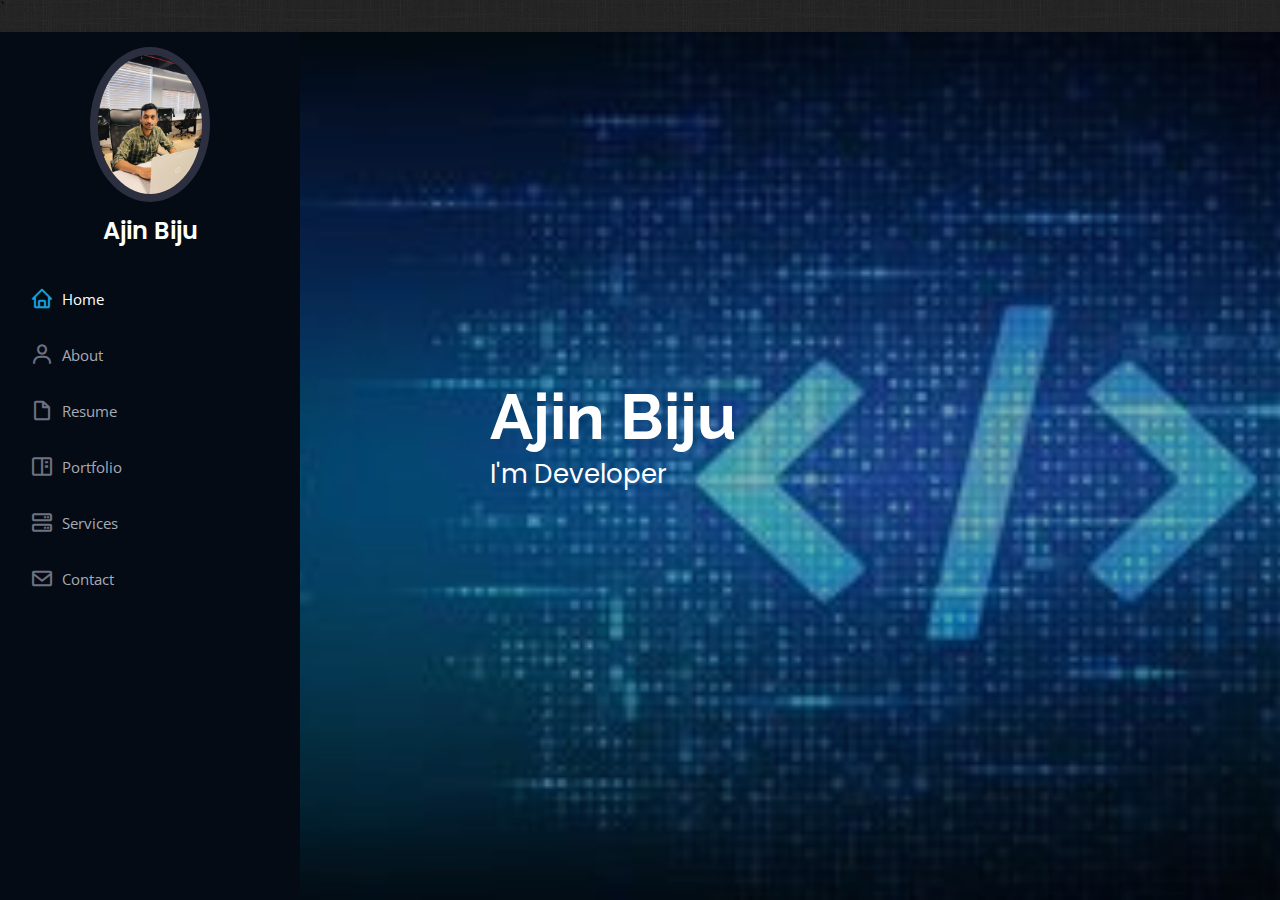
<file: index.html>
<!DOCTYPE html><html><head>
  <meta charset="UTF-8">
  <meta name="viewport" content="width=device-width, initial-scale=1.0">
  <title>Portfolio</title>
  <meta name="robots" content="noindex, nofollow">
    <link rel="stylesheet" href="css/demo.css">
  </head>

<body>
`

  <div id="preview">
    <iframe id="preview-frame" class="preview-desktop" src="iPortfolio.html" frameborder="0"></iframe>
  </div>

  <script src="js/demo.js"></script>
  <script async="" src="https://www.googletagmanager.com/gtag/js?id=G-P7JSYB1CSP"></script><script>window.dataLayer = window.dataLayer || []; function gtag(){dataLayer.push(arguments);} gtag('js', new Date()); gtag('config', 'G-P7JSYB1CSP');</script>
<script defer="" src="https://static.cloudflareinsights.com/beacon.min.js/v84a3a4012de94ce1a686ba8c167c359c1696973893317" data-cf-beacon="{" rayid":"86de2817baa80b75","version":"2024.3.0","token":"68c5ca450bae485a842ff76066d69420"}"="" crossorigin="anonymous"></script>



</body></html>
</file>
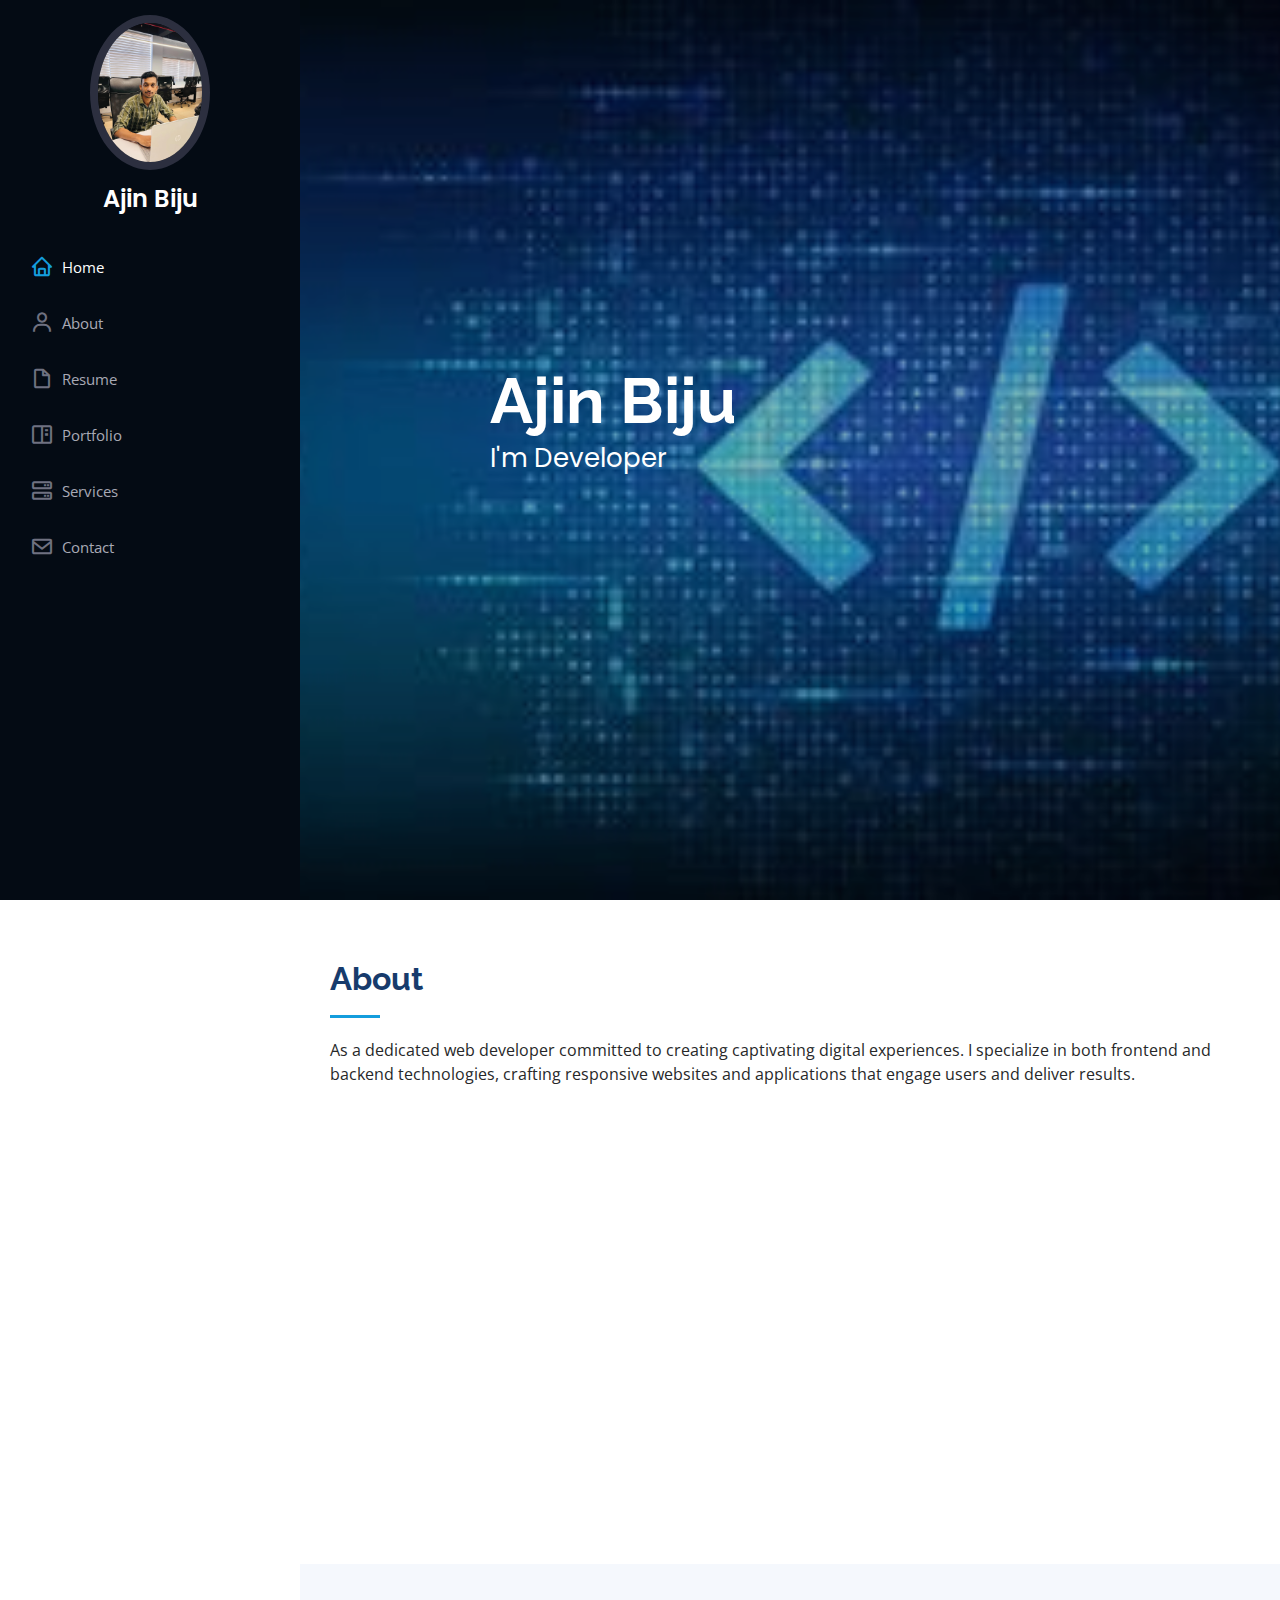
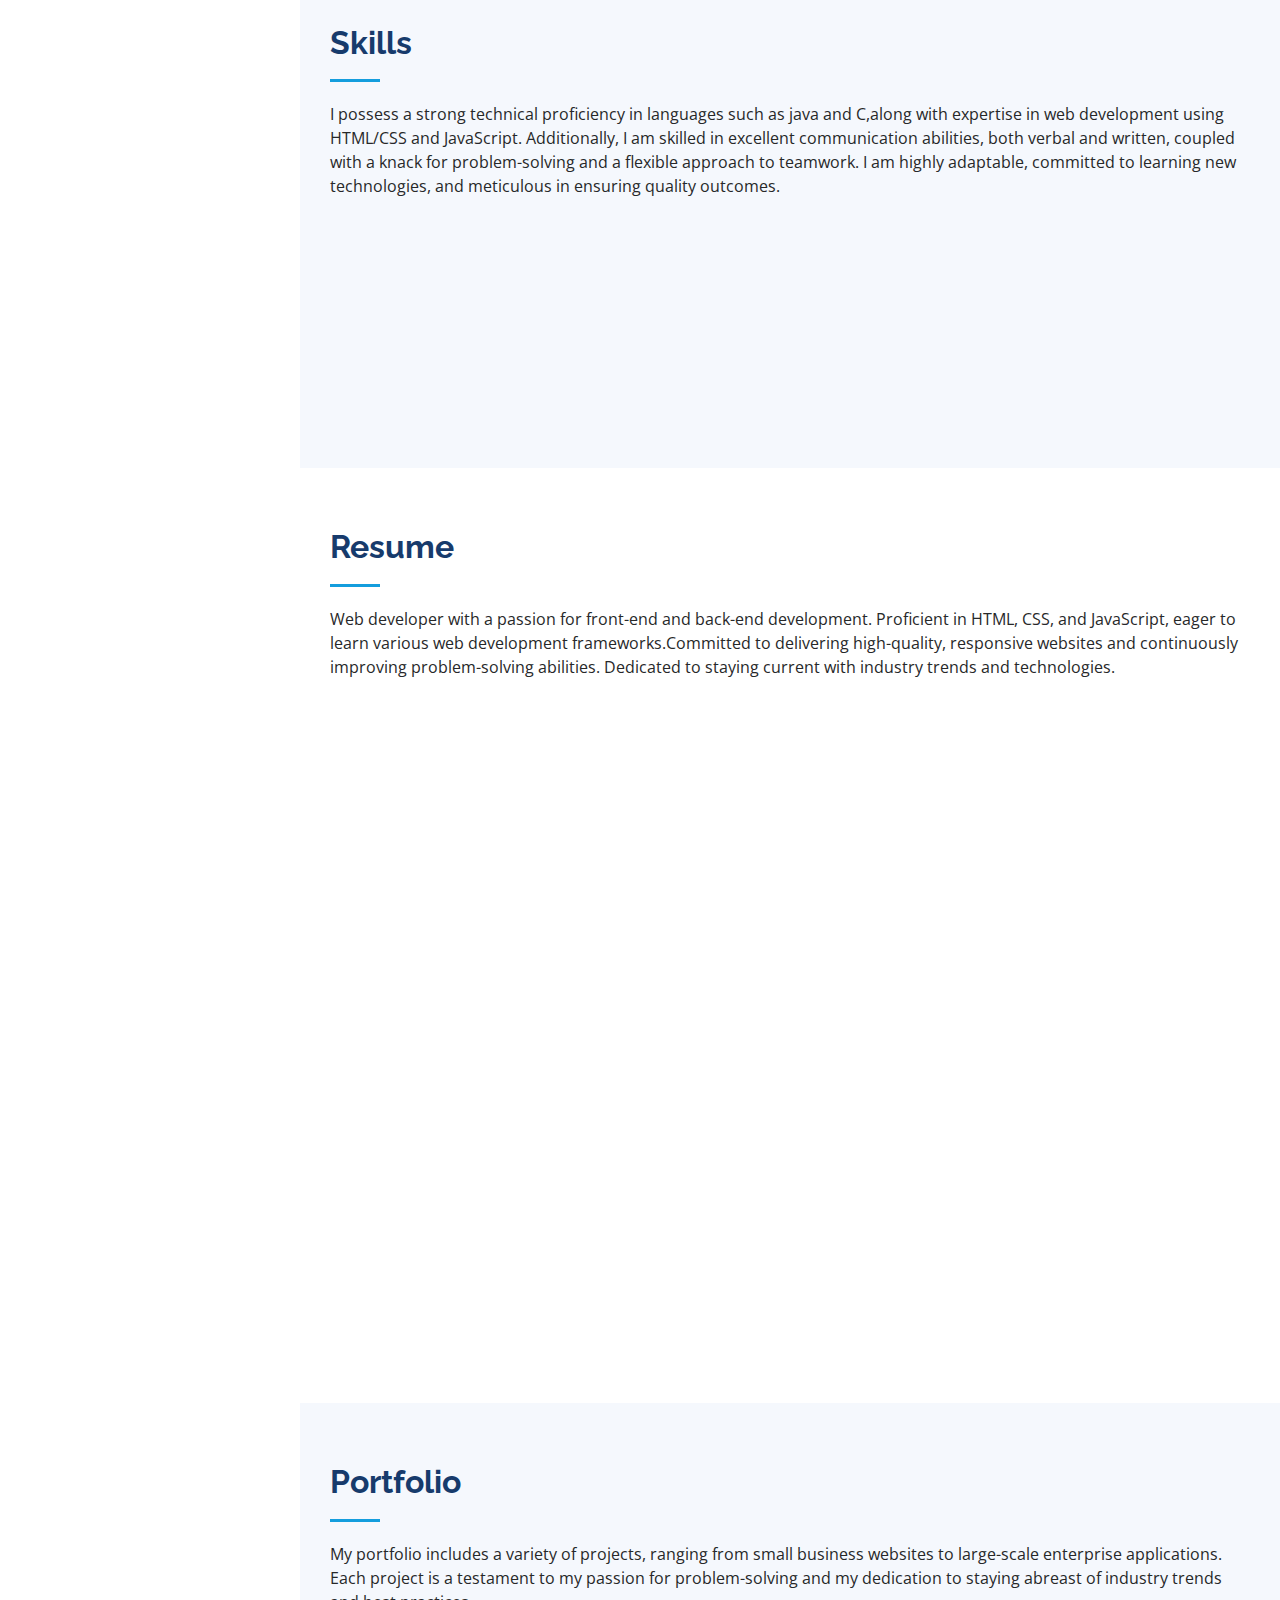
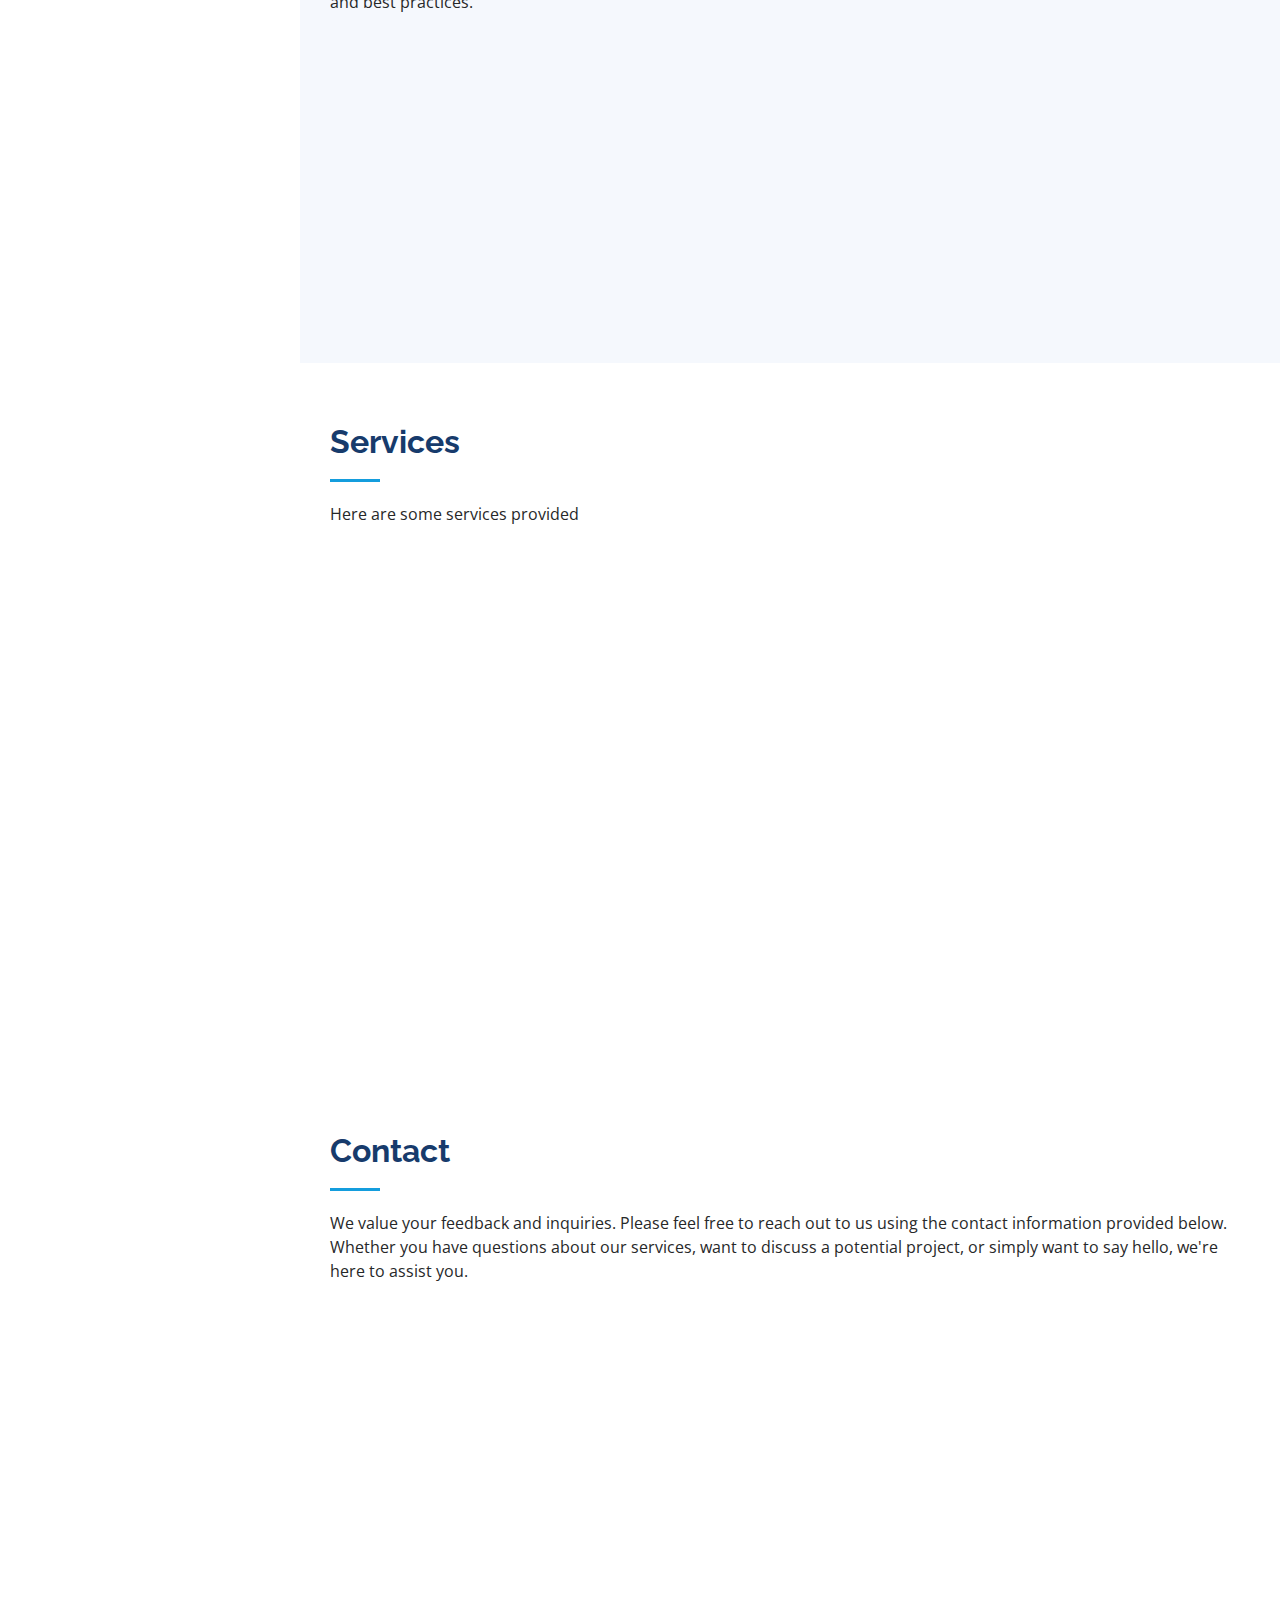
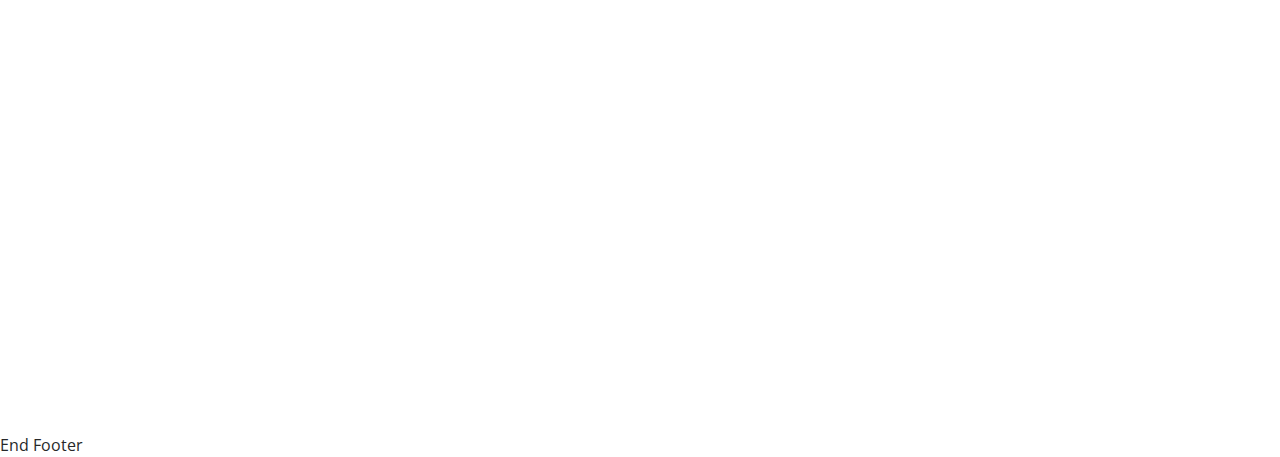
<file: iPortfolio.html>
<!DOCTYPE html><html lang="en"><head>
  <meta charset="utf-8">
  <meta content="width=device-width, initial-scale=1.0" name="viewport">

  <title>Portfolio</title>
  <meta name="robots" content="noindex, nofollow">
  <meta content="" name="description">
  <meta content="" name="keywords">


  <link href="images/favicon.png" rel="icon">
  <link href="images/apple-touch-icon.png" rel="apple-touch-icon">

 
  <link href="https://fonts.googleapis.com/css?family=Open+Sans:300,300i,400,400i,600,600i,700,700i|Raleway:300,300i,400,400i,500,500i,600,600i,700,700i|Poppins:300,300i,400,400i,500,500i,600,600i,700,700i" rel="stylesheet">

  
  <link href="css/aos.css" rel="stylesheet">
  <link href="css/bootstrap.min.css" rel="stylesheet">
  <link href="css/bootstrap-icons.css" rel="stylesheet">
  <link href="css/boxicons.min.css" rel="stylesheet">
  <link href="css/glightbox.min.css" rel="stylesheet">
  <link href="css/swiper-bundle.min.css" rel="stylesheet">

 
  <link href="css/style.css" rel="stylesheet">


</head>

<body>

 
  <i class="bi bi-list mobile-nav-toggle d-xl-none"></i>

 
  <header id="header">
    <div class="d-flex flex-column">

      <div class="profile">
        <img src="me.jpeg" alt="" class="img-fluid rounded-circle">
        <h1 class="text-light"><a href="index.html">Ajin Biju</a></h1>

      </div>

      <nav id="navbar" class="nav-menu navbar">
        <ul>
          <li><a href="#hero" class="nav-link scrollto active"><i class="bx bx-home"></i> <span>Home</span></a></li>
          <li><a href="#about" class="nav-link scrollto"><i class="bx bx-user"></i> <span>About</span></a></li>
          <li><a href="#resume" class="nav-link scrollto"><i class="bx bx-file-blank"></i> <span>Resume</span></a></li>
          <li><a href="#portfolio" class="nav-link scrollto"><i class="bx bx-book-content"></i> <span>Portfolio</span></a></li>
          <li><a href="#services" class="nav-link scrollto"><i class="bx bx-server"></i> <span>Services</span></a></li>
          <li><a href="#contact" class="nav-link scrollto"><i class="bx bx-envelope"></i> <span>Contact</span></a></li>
        </ul>
      </nav>
    </div>
  </header>

  
  <section id="hero" class="d-flex flex-column justify-content-center align-items-center">
    <div class="hero-container" data-aos="fade-in">
      <h1>Ajin Biju</h1>
      <p>I'm Developer</p>
    </div>
  </section>

  <main id="main">

    
    <section id="about" class="about">
      <div class="container">

        <div class="section-title">
          <h2>About</h2>
          <p>
            As a dedicated web developer committed to creating captivating digital experiences. I specialize in both frontend and backend technologies, crafting responsive websites and applications that engage users and deliver results.</p>
        </div>

        <div class="row">
          <div class="col-lg-4" data-aos="fade-right">
            <img src="me.jpeg" class="img-fluid" alt="">
          </div>
          <div class="col-lg-8 pt-4 pt-lg-0 content" data-aos="fade-left">
            <h3>Web Designer &amp; Web Developer.</h3>
            <div class="row">
              <div class="col-lg-6">
                <ul>
                  <li><i class="bi bi-chevron-right"></i> <strong>Birthday:</strong> <span>21 June 2002</span></li>
                  <li><i class="bi bi-chevron-right"></i> <strong>Phone:</strong> <span>8590838391</span></li>
                  <li><i class="bi bi-chevron-right"></i> <strong>City:</strong> <span>Malappuram, INDIA</span></li>
                </ul>
              </div>
              <div class="col-lg-6">
                <ul>
                  <li><i class="bi bi-chevron-right"></i> <strong>Age:</strong> <span>21</span></li>
                  <li><i class="bi bi-chevron-right"></i> <strong>Qualification:</strong> <span>Diploma</span></li>
                  <li><i class="bi bi-chevron-right"></i> <strong>Email:</strong> 366455aji@gmail.com</li>
                </ul>
              </div>
            </div>
          </div>
        </div>

      </div>
    </section>


    <section id="skills" class="skills section-bg">
      <div class="container">

        <div class="section-title">
          <h2>Skills</h2>
          <p>I possess a strong technical proficiency in languages such as java and C,along with expertise in web development using HTML/CSS and JavaScript. Additionally, I am skilled in excellent communication abilities, both verbal and written, coupled with a knack for problem-solving and a flexible approach to teamwork. I am highly adaptable, committed to learning new technologies, and meticulous in ensuring quality outcomes.</p>
        </div>

        <div class="row skills-content">

          <div class="col-lg-6" data-aos="fade-up">

            <div class="progress">
              <span class="skill">HTML <i class="val">100%</i></span>
              <div class="progress-bar-wrap">
                <div class="progress-bar" role="progressbar" aria-valuenow="100" aria-valuemin="0" aria-valuemax="100"></div>
              </div>
            </div>

            <div class="progress">
              <span class="skill">CSS <i class="val">90%</i></span>
              <div class="progress-bar-wrap">
                <div class="progress-bar" role="progressbar" aria-valuenow="90" aria-valuemin="0" aria-valuemax="100"></div>
              </div>
            </div>

            <div class="progress">
              <span class="skill">JavaScript <i class="val">75%</i></span>
              <div class="progress-bar-wrap">
                <div class="progress-bar" role="progressbar" aria-valuenow="75" aria-valuemin="0" aria-valuemax="100"></div>
              </div>
            </div>

          </div>

          <div class="col-lg-6" data-aos="fade-up" data-aos-delay="100">

            <div class="progress">
              <span class="skill">Bootstrap <i class="val">80%</i></span>
              <div class="progress-bar-wrap">
                <div class="progress-bar" role="progressbar" aria-valuenow="80" aria-valuemin="0" aria-valuemax="100"></div>
              </div>
            </div>

            <div class="progress">
              <span class="skill">Java <i class="val">90%</i></span>
              <div class="progress-bar-wrap">
                <div class="progress-bar" role="progressbar" aria-valuenow="90" aria-valuemin="0" aria-valuemax="100"></div>
              </div>
            </div>

            <div class="progress">
              <span class="skill">React <i class="val">70%</i></span>
              <div class="progress-bar-wrap">
                <div class="progress-bar" role="progressbar" aria-valuenow="55" aria-valuemin="0" aria-valuemax="100"></div>
              </div>
            </div>

          </div>

        </div>

      </div>
    </section>

    <section id="resume" class="resume">
      <div class="container">

        <div class="section-title">
          <h2>Resume</h2>
          <p>Web developer with a passion for front-end and back-end development. Proficient in HTML, CSS, and JavaScript, eager to learn various web development frameworks.Committed to delivering high-quality, responsive websites and continuously improving problem-solving abilities. Dedicated to staying current with industry trends and technologies. </p>
        </div>

        <div class="row">
          <div class="col-lg-6" data-aos="fade-up">
            <h3 class="resume-title">Sumary</h3>
            <div class="resume-item pb-0">
              <h4>Ajin Biju</h4>
              <p><em>Recent graduate seeking an entry-level position as a Graphic Designer to apply and expand skills in designing and developing user-centered digital/print marketing materials. </em></p>
              <ul>
                <li>8590838391</li>
                <li>366455aji@gmail.com</li>
              </ul>
            </div>

            <h3 class="resume-title">Education</h3>
            <div class="resume-item">
              <h4>PLUS TWO(Computer Science)</h4>
              <h5>2018 - 2020</h5>
              <p><em>Sree Vivekananda Higher Secondary School</em></p>
              <p>I have a Plus Two certificate in Computer Science</p>
            </div>
            <div class="resume-item">
              <h4>Diploma(Computer Science)</h4>
              <h5>2020 - 2023</h5>
              <p><em>Government Polytechnic College Chelakkara</em></p>
              <p>I have a Diploma certificate in Computer Engineering</p>
            </div>
          </div>
          
      </div>
    </section>

    
    <section id="portfolio" class="portfolio section-bg">
      <div class="container">

        <div class="section-title">
          <h2>Portfolio</h2>
          <p>My portfolio includes a variety of projects, ranging from small business websites to large-scale enterprise applications. Each project is a testament to my passion for problem-solving and my dedication to staying abreast of industry trends and best practices.</p>
        </div>

        <div class="row" data-aos="fade-up">
          <div class="col-lg-12 d-flex justify-content-center">
            <ul id="portfolio-flters">
              <li data-filter="*" class="filter-active">All</li>
            </ul>
          </div>
        </div>

        <div class="row portfolio-container" data-aos="fade-up" data-aos-delay="100">

          <div class="col-lg-4 col-md-6 portfolio-item filter-app">
            <div class="portfolio-wrap">
              <img src="lazza.jpg" class="img-fluid" alt="">
              <div class="portfolio-links">
                <a href="assets/img/portfolio/portfolio-1.jpg" data-gallery="portfolioGallery" class="portfolio-lightbox" title="App 1"><i class="bx bx-plus"></i></a>
                <a href="portfolio-details.html" title="More Details"><i class="bx bx-link"></i></a>
              </div>
            </div>
          </div>

          <div class="col-lg-4 col-md-6 portfolio-item filter-web">
            <div class="portfolio-wrap">
              <img src="frooti.jpg" class="img-fluid" alt="">
              <div class="portfolio-links">
                <a href="assets/img/portfolio/portfolio-2.jpg" data-gallery="portfolioGallery" class="portfolio-lightbox" title="Web 3"><i class="bx bx-plus"></i></a>
                <a href="portfolio-details.html" title="More Details"><i class="bx bx-link"></i></a>
              </div>
            </div>
          </div>

          <div class="col-lg-4 col-md-6 portfolio-item filter-app">
            <div class="portfolio-wrap">
              <img src="smoodh.jpg" class="img-fluid" alt="">
              <div class="portfolio-links">
                <a href="assets/img/portfolio/portfolio-3.jpg" data-gallery="portfolioGallery" class="portfolio-lightbox" title="App 2"><i class="bx bx-plus"></i></a>
                <a href="portfolio-details.html" title="More Details"><i class="bx bx-link"></i></a>
              </div>
            </div>
          </div>

        </div>

      </div>
    </section>

    
    <section id="services" class="services">
      <div class="container">

        <div class="section-title">
          <h2>Services</h2>
          <p>Here are some services provided </p>
        </div>

        <div class="row">
          <div class="col-lg-4 col-md-6 icon-box" data-aos="fade-up">
            <div class="icon"><i class="bi bi-briefcase"></i></div>
            <h4 class="title"><a href="">Website Development</a></h4>
            <p class="description">Website development is the process of designing, building, and maintaining websites. It encompasses various disciplines, including web design, front-end development, back-end development, and web server configuration. The goal of website development is to create an online presence that effectively communicates the message, brand, or services of an individual or organization to its target audience.</p>
          </div>
          <div class="col-lg-4 col-md-6 icon-box" data-aos="fade-up" data-aos-delay="100">
            <div class="icon"><i class="bi bi-card-checklist"></i></div>
            <h4 class="title"><a href="">Front-end Development</a></h4>
            <p class="description"> Front-end development involves converting the design into a functional website using HTML, CSS, and JavaScript. Front-end developers are responsible for building the user interface, implementing navigation, forms, animations, and ensuring a seamless user experience across different devices and screen sizes.</p>
          </div>
          <div class="col-lg-4 col-md-6 icon-box" data-aos="fade-up" data-aos-delay="200">
            <div class="icon"><i class="bi bi-bar-chart"></i></div>
            <h4 class="title"><a href="">Back-end Development</a></h4>
            <p class="description">Back-end development focuses on the server-side logic and functionality of the website. This includes database management, user authentication, server configuration, and integration with third-party services. Back-end developers use programming languages like Python, Ruby, PHP, or Node.js, and frameworks like Django, Ruby on Rails, Laravel, or Express.js to build the back-end infrastructure of the website.</p>
          </div>
        </div>

      </div>
    </section>

    
    <section id="contact" class="contact">
      <div class="container">

        <div class="section-title">
          <h2>Contact</h2>
          <p>We value your feedback and inquiries. Please feel free to reach out to us using the contact information provided below. Whether you have questions about our services, want to discuss a potential project, or simply want to say hello, we're here to assist you.</p>
        </div>

        <div class="row" data-aos="fade-in">

          <div class="col-lg-5 d-flex align-items-stretch">
            <div class="info">
              <div class="address">
                <i class="bi bi-geo-alt"></i>
                <h4>Location:</h4>
                <p>Vazhikkadavu  Malppuram,679331</p>
              </div>

              <div class="email">
                <i class="bi bi-envelope"></i>
                <h4>Email:</h4>
                <p><a href="366455aji@gmail.com" target="_blank">366455aji@gmail.com</a></p>
              </div>

              <div class="phone">
                <i class="bi bi-phone"></i>
                <h4>Call:</h4>
                <p>8590838391</p>
              </div>
            </div>

          </div>

          <div class="col-lg-7 mt-5 mt-lg-0 d-flex align-items-stretch">
            <form action="https://api.web3forms.com/submit" method="POST" class="php-email-form">
              <div class="row">
                <div class="form-group col-md-6">
                  <label for="name">Your Name</label>
                  <input type="text" name="name" class="form-control" id="name" required="">
                </div>
                <input type="hidden" name="access_key" value="050d009d-c1c6-47f4-9bac-579ef2acef23">
                <div class="form-group col-md-6">
                  <label for="name">Your Email</label>
                  <input type="email" class="form-control" name="email" id="email" required="">
                </div>
              </div>
              <div class="form-group">
                <label for="name">Subject</label>
                <input type="text" class="form-control" name="subject" id="subject" required="">
              </div>
              <div class="form-group">
                <label for="name">Message</label>
                <textarea class="form-control" name="message" rows="10" required=""></textarea>
              </div>
              <div class="my-3">
                <div class="loading">Loading</div>
                <div class="error-message"></div>
                <div class="sent-message">Your message has been sent. Thank you!</div>
              </div>
              <div class="text-center"><button type="submit">Send Message</button></div>
            </form>
          </div>

        </div>

      </div>
    </section>

  </main>

  
  <footer id="footer">
    <div class="container">
      <div class="copyright">
        
      </div>
      <div class="credits">
      
      </div>
    </div>
  </footer>End  Footer

  <a href="#" class="back-to-top d-flex align-items-center justify-content-center"><i class="bi bi-arrow-up-short"></i></a>

 
  <script data-cfasync="false" src="js/email-decode.min.js"></script><script src="js/purecounter_vanilla.js"></script>
  <script src="js/aos.js"></script>
  <script src="js/bootstrap.bundle.min.js"></script>
  <script src="js/glightbox.min.js"></script>
  <script src="js/isotope.pkgd.min.js"></script>
  <script src="js/swiper-bundle.min.js"></script>
  <script src="js/typed.umd.js"></script>
  <script src="js/noframework.waypoints.js"></script>
  

  
  <script src="js/main.js"></script>



</body></html>
</file>
<file: css/demo.css>
*,::after,::before{box-sizing:border-box}body,html{height:100%}body{margin:0;overflow:hidden;background:#000 url(../images/demo-bg.jpg) 0 0 repeat;position:relative;font-family:-apple-system,BlinkMacSystemFont,"Segoe UI",Roboto,Helvetica,Arial,sans-serif,"Apple Color Emoji","Segoe UI Emoji","Segoe UI Symbol"}#header{position:absolute;left:0;right:0;top:0;height:32px;background:#023b6d;display:flex;align-items:center}.logo{padding-left:10px}.logo img{height:25px}.logo a{display:flex}.logo strong{margin-left:6px;text-transform:uppercase}.logo strong span{color:#00a6eb}@media (max-width:768px){.logo{display:none}}.preview-devices{margin-top:2px}.preview-devices ul{margin:0 0 0 20px;padding:0;list-style:none;list-style-type:none;display:flex;align-items:center}.preview-devices a{transition:.3s;color:rgba(255,255,255,.5);display:inline-block;padding:5px 5px}.preview-devices a .icon{width:22px;height:22px}.preview-devices a:hover{color:#fff}.preview-devices .preview-devices-active a{color:#fff}@media (max-width:1024px){.preview-devices{display:none}}.navigate{display:flex;margin-left:auto;align-items:center}.navigate .icon{width:22px;height:22px}.navigate a{transition:.3s;color:rgba(255,255,255,.6);display:flex;align-items:center;justify-content:center;text-decoration:none}.navigate a:hover{color:#fff}.navigate .download{background:#00a6eb;color:#fff;font-size:13px;padding:0 16px;height:32px;font-weight:700;text-transform:uppercase;margin-left:15px;white-space:nowrap}.navigate .download .icon{width:20px;height:20px}.navigate .download span{padding-left:6px}.navigate .download:hover{background:#00b4ff}@media (max-width:768px){.navigate .download{padding:0 10px;font-size:12px;margin-left:10px}.navigate .download .icon{display:none}}.current-template{margin-top:-2px;display:flex;align-items:center;justify-content:center;padding-left:10px}@media (min-width:768px){.current-template{padding-left:0;margin-left:auto}}.current-template .icon{width:24px;height:24px}.current-template a{transition:.3s;color:rgba(255,255,255,.6);display:flex;align-items:center;justify-content:center;text-decoration:none}.current-template a:hover{color:#fff}.current-template .template-home{font-size:16px;padding:0;font-weight:700;color:#fff;margin:-2px 10px 0 10px;line-height:0;text-decoration:none}#preview{position:absolute;left:0;right:0;top:32px;bottom:0;transition:all .2s}#preview-frame{border:0;position:absolute}.preview-desktop{left:0;width:100%;height:100%}.preview-tablet{width:768px;height:100%;left:calc(50% - 384px)}.preview-mobile{width:380px;height:680px;left:calc(50% - 190px);top:0;margin-top:20px}
</file>
<file: css/style.css>
/**
* Template Name: iPortfolio
* Template URL: https://bootstrapmade.com/iportfolio-bootstrap-portfolio-websites-template/
* Updated: Mar 17 2024 with Bootstrap v5.3.3
* Author: BootstrapMade.com
* License: https://bootstrapmade.com/license/
*/

/*--------------------------------------------------------------
# General
--------------------------------------------------------------*/
body {
  font-family: "Open Sans", sans-serif;
  color: #272829;
}

a {
  color: #149ddd;
  text-decoration: none;
}

a:hover {
  color: #37b3ed;
  text-decoration: none;
}

h1,
h2,
h3,
h4,
h5,
h6 {
  font-family: "Raleway", sans-serif;
}

/*--------------------------------------------------------------
# Back to top button
--------------------------------------------------------------*/
.back-to-top {
  position: fixed;
  visibility: hidden;
  opacity: 0;
  right: 15px;
  bottom: 15px;
  z-index: 996;
  background: #149ddd;
  width: 40px;
  height: 40px;
  border-radius: 50px;
  transition: all 0.4s;
}

.back-to-top i {
  font-size: 28px;
  color: #fff;
  line-height: 0;
}

.back-to-top:hover {
  background: #2eafec;
  color: #fff;
}

.back-to-top.active {
  visibility: visible;
  opacity: 1;
}

/*--------------------------------------------------------------
# Header
--------------------------------------------------------------*/
#header {
  position: fixed;
  top: 0;
  left: 0;
  bottom: 0;
  width: 300px;
  transition: all ease-in-out 0.5s;
  z-index: 9997;
  transition: all 0.5s;
  padding: 0 15px;
  background: #040b14;
  overflow-y: auto;
}

#header .profile img {
  margin: 15px auto;
  display: block;
  width: 120px;
  border: 8px solid #2c2f3f;
}

#header .profile h1 {
  font-size: 24px;
  margin: 0;
  padding: 0;
  font-weight: 600;
  -moz-text-align-last: center;
  text-align-last: center;
  font-family: "Poppins", sans-serif;
}

#header .profile h1 a,
#header .profile h1 a:hover {
  color: #fff;
  text-decoration: none;
}

#header .profile .social-links a {
  font-size: 18px;
  display: inline-block;
  background: #212431;
  color: #fff;
  line-height: 1;
  padding: 8px 0;
  margin-right: 4px;
  border-radius: 50%;
  text-align: center;
  width: 36px;
  height: 36px;
  transition: 0.3s;
}

#header .profile .social-links a:hover {
  background: #149ddd;
  color: #fff;
  text-decoration: none;
}

#main {
  margin-left: 300px;
}

.container,
.container-fluid {
  padding-left: 30px;
  padding-right: 30px;
}

@media (max-width: 1199px) {
  #header {
    left: -300px;
  }

  #main {
    margin-left: 0;
  }

  .container,
  .container-fluid {
    padding-left: 12px;
    padding-right: 12px;
  }
}

/*--------------------------------------------------------------
# Navigation Menu
--------------------------------------------------------------*/
/* Desktop Navigation */
.nav-menu {
  padding: 30px 0 0 0;
}

.nav-menu * {
  margin: 0;
  padding: 0;
  list-style: none;
}

.nav-menu>ul>li {
  position: relative;
  white-space: nowrap;
}

.nav-menu a,
.nav-menu a:focus {
  display: flex;
  align-items: center;
  color: #a8a9b4;
  padding: 12px 15px;
  margin-bottom: 8px;
  transition: 0.3s;
  font-size: 15px;
}

.nav-menu a i,
.nav-menu a:focus i {
  font-size: 24px;
  padding-right: 8px;
  color: #6f7180;
}

.nav-menu a:hover,
.nav-menu .active,
.nav-menu .active:focus,
.nav-menu li:hover>a {
  text-decoration: none;
  color: #fff;
}

.nav-menu a:hover i,
.nav-menu .active i,
.nav-menu .active:focus i,
.nav-menu li:hover>a i {
  color: #149ddd;
}

/* Mobile Navigation */
.mobile-nav-toggle {
  position: fixed;
  right: 15px;
  top: 15px;
  z-index: 9998;
  border: 0;
  font-size: 24px;
  transition: all 0.4s;
  outline: none !important;
  background-color: #149ddd;
  color: #fff;
  width: 40px;
  height: 40px;
  display: inline-flex;
  align-items: center;
  justify-content: center;
  line-height: 0;
  border-radius: 50px;
  cursor: pointer;
}

.mobile-nav-active {
  overflow: hidden;
}

.mobile-nav-active #header {
  left: 0;
}

/*--------------------------------------------------------------
# Hero Section
--------------------------------------------------------------*/
#hero {
  width: 100%;
  height: 100vh;
  background: url("/code/code.jpg") top center;
  background-size: cover;
}

#hero:before {
  content: "";
  background: rgba(5, 13, 24, 0.3);
  position: absolute;
  bottom: 0;
  top: 0;
  left: 0;
  right: 0;
  z-index: 1;
}

#hero .hero-container {
  position: relative;
  z-index: 2;
  min-width: 300px;
}

#hero h1 {
  margin: 0 0 10px 0;
  font-size: 64px;
  font-weight: 700;
  line-height: 56px;
  color: #fff;
}

#hero p {
  color: #fff;
  margin-bottom: 50px;
  font-size: 26px;
  font-family: "Poppins", sans-serif;
}

#hero p span {
  color: #fff;
  padding-bottom: 4px;
  letter-spacing: 1px;
  border-bottom: 3px solid #149ddd;
}

@media (min-width: 1024px) {
  #hero {
    background-attachment: fixed;
  }
}

@media (max-width: 768px) {
  #hero h1 {
    font-size: 28px;
    line-height: 36px;
  }

  #hero h2 {
    font-size: 18px;
    line-height: 24px;
    margin-bottom: 30px;
  }
}

/*--------------------------------------------------------------
# Sections General
--------------------------------------------------------------*/
section {
  padding: 60px 0;
  overflow: hidden;
}

.section-bg {
  background: #f5f8fd;
}

.section-title {
  padding-bottom: 30px;
}

.section-title h2 {
  font-size: 32px;
  font-weight: bold;
  margin-bottom: 20px;
  padding-bottom: 20px;
  position: relative;
  color: #173b6c;
}

.section-title h2::after {
  content: "";
  position: absolute;
  display: block;
  width: 50px;
  height: 3px;
  background: #149ddd;
  bottom: 0;
  left: 0;
}

.section-title p {
  margin-bottom: 0;
}

/*--------------------------------------------------------------
# About
--------------------------------------------------------------*/
.about .content h3 {
  font-weight: 700;
  font-size: 26px;
  color: #173b6c;
}

.about .content ul {
  list-style: none;
  padding: 0;
}

.about .content ul li {
  margin-bottom: 20px;
  display: flex;
  align-items: center;
}

.about .content ul strong {
  margin-right: 10px;
}

.about .content ul i {
  font-size: 16px;
  margin-right: 5px;
  color: #149ddd;
  line-height: 0;
}

.about .content p:last-child {
  margin-bottom: 0;
}

/*--------------------------------------------------------------
# Facts
--------------------------------------------------------------*/
.facts {
  padding-bottom: 30px;
}

.facts .count-box {
  padding: 30px;
  width: 100%;
}

.facts .count-box i {
  display: block;
  font-size: 44px;
  color: #149ddd;
  float: left;
  line-height: 0;
}

.facts .count-box span {
  font-size: 48px;
  line-height: 40px;
  display: block;
  font-weight: 700;
  color: #050d18;
  margin-left: 60px;
}

.facts .count-box p {
  padding: 15px 0 0 0;
  margin: 0 0 0 60px;
  font-family: "Raleway", sans-serif;
  font-size: 14px;
  color: #122f57;
}

.facts .count-box a {
  font-weight: 600;
  display: block;
  margin-top: 20px;
  color: #122f57;
  font-size: 15px;
  font-family: "Poppins", sans-serif;
  transition: ease-in-out 0.3s;
}

.facts .count-box a:hover {
  color: #1f5297;
}

/*--------------------------------------------------------------
# Akills
--------------------------------------------------------------*/
.skills .progress {
  height: 60px;
  display: block;
  background: none;
  border-radius: 0;
}

.skills .progress .skill {
  padding: 0;
  margin: 0 0 6px 0;
  text-transform: uppercase;
  display: block;
  font-weight: 600;
  font-family: "Poppins", sans-serif;
  color: #050d18;
}

.skills .progress .skill .val {
  float: right;
  font-style: normal;
}

.skills .progress-bar-wrap {
  background: #dce8f8;
  height: 10px;
}

.skills .progress-bar {
  width: 1px;
  height: 10px;
  transition: 0.9s;
  background-color: #149ddd;
}

/*--------------------------------------------------------------
# Resume
--------------------------------------------------------------*/
.resume .resume-title {
  font-size: 26px;
  font-weight: 700;
  margin-top: 20px;
  margin-bottom: 20px;
  color: #050d18;
}

.resume .resume-item {
  padding: 0 0 20px 20px;
  margin-top: -2px;
  border-left: 2px solid #1f5297;
  position: relative;
}

.resume .resume-item h4 {
  line-height: 18px;
  font-size: 18px;
  font-weight: 600;
  text-transform: uppercase;
  font-family: "Poppins", sans-serif;
  color: #050d18;
  margin-bottom: 10px;
}

.resume .resume-item h5 {
  font-size: 16px;
  background: #e4edf9;
  padding: 5px 15px;
  display: inline-block;
  font-weight: 600;
  margin-bottom: 10px;
}

.resume .resume-item ul {
  padding-left: 20px;
}

.resume .resume-item ul li {
  padding-bottom: 10px;
}

.resume .resume-item:last-child {
  padding-bottom: 0;
}

.resume .resume-item::before {
  content: "";
  position: absolute;
  width: 16px;
  height: 16px;
  border-radius: 50px;
  left: -9px;
  top: 0;
  background: #fff;
  border: 2px solid #1f5297;
}

/*--------------------------------------------------------------
# Portfolio
--------------------------------------------------------------*/
.portfolio .portfolio-item {
  margin-bottom: 30px;
}

.portfolio #portfolio-flters {
  padding: 0;
  margin: 0 auto 35px auto;
  list-style: none;
  text-align: center;
  background: #fff;
  border-radius: 50px;
  padding: 2px 15px;
}

.portfolio #portfolio-flters li {
  cursor: pointer;
  display: inline-block;
  padding: 10px 15px 8px 15px;
  font-size: 14px;
  font-weight: 600;
  line-height: 1;
  text-transform: uppercase;
  color: #272829;
  margin-bottom: 5px;
  transition: all 0.3s ease-in-out;
}

.portfolio #portfolio-flters li:hover,
.portfolio #portfolio-flters li.filter-active {
  color: #149ddd;
}

.portfolio #portfolio-flters li:last-child {
  margin-right: 0;
}

.portfolio .portfolio-wrap {
  transition: 0.3s;
  position: relative;
  overflow: hidden;
  z-index: 1;
}

.portfolio .portfolio-wrap::before {
  content: "";
  background: rgba(255, 255, 255, 0.5);
  position: absolute;
  left: 0;
  right: 0;
  top: 0;
  bottom: 0;
  transition: all ease-in-out 0.3s;
  z-index: 2;
  opacity: 0;
}

.portfolio .portfolio-wrap .portfolio-links {
  opacity: 1;
  left: 0;
  right: 0;
  bottom: -60px;
  z-index: 3;
  position: absolute;
  transition: all ease-in-out 0.3s;
  display: flex;
  justify-content: center;
}

.portfolio .portfolio-wrap .portfolio-links a {
  color: #fff;
  font-size: 28px;
  text-align: center;
  background: rgba(20, 157, 221, 0.75);
  transition: 0.3s;
  width: 50%;
}

.portfolio .portfolio-wrap .portfolio-links a:hover {
  background: rgba(20, 157, 221, 0.95);
}

.portfolio .portfolio-wrap .portfolio-links a+a {
  border-left: 1px solid #37b3ed;
}

.portfolio .portfolio-wrap:hover::before {
  top: 0;
  left: 0;
  right: 0;
  bottom: 0;
  opacity: 1;
}

.portfolio .portfolio-wrap:hover .portfolio-links {
  opacity: 1;
  bottom: 0;
}

/*--------------------------------------------------------------
# Portfolio Details
--------------------------------------------------------------*/
.portfolio-details {
  padding-top: 40px;
}

.portfolio-details .portfolio-details-slider img {
  width: 100%;
}

.portfolio-details .portfolio-details-slider .swiper-pagination {
  margin-top: 20px;
  position: relative;
}

.portfolio-details .portfolio-details-slider .swiper-pagination .swiper-pagination-bullet {
  width: 12px;
  height: 12px;
  background-color: #fff;
  opacity: 1;
  border: 1px solid #149ddd;
}

.portfolio-details .portfolio-details-slider .swiper-pagination .swiper-pagination-bullet-active {
  background-color: #149ddd;
}

.portfolio-details .portfolio-info {
  padding: 30px;
  box-shadow: 0px 0 30px rgba(5, 13, 24, 0.08);
}

.portfolio-details .portfolio-info h3 {
  font-size: 22px;
  font-weight: 700;
  margin-bottom: 20px;
  padding-bottom: 20px;
  border-bottom: 1px solid #eee;
}

.portfolio-details .portfolio-info ul {
  list-style: none;
  padding: 0;
  font-size: 15px;
}

.portfolio-details .portfolio-info ul li+li {
  margin-top: 10px;
}

.portfolio-details .portfolio-description {
  padding-top: 30px;
}

.portfolio-details .portfolio-description h2 {
  font-size: 26px;
  font-weight: 700;
  margin-bottom: 20px;
}

.portfolio-details .portfolio-description p {
  padding: 0;
}

/*--------------------------------------------------------------
# Services
--------------------------------------------------------------*/
.services .icon-box {
  margin-bottom: 20px;
}

.services .icon {
  float: left;
  display: flex;
  align-items: center;
  justify-content: center;
  width: 54px;
  height: 54px;
  background: #149ddd;
  border-radius: 50%;
  transition: 0.5s;
  border: 1px solid #149ddd;
}

.services .icon i {
  color: #fff;
  font-size: 24px;
  line-height: 0;
}

.services .icon-box:hover .icon {
  background: #fff;
}

.services .icon-box:hover .icon i {
  color: #149ddd;
}

.services .title {
  margin-left: 80px;
  font-weight: 700;
  margin-bottom: 15px;
  font-size: 18px;
}

.services .title a {
  color: #343a40;
}

.services .title a:hover {
  color: #149ddd;
}

.services .description {
  margin-left: 80px;
  line-height: 24px;
  font-size: 14px;
}

/*--------------------------------------------------------------
# Testimonials
--------------------------------------------------------------*/
.testimonials .testimonials-carousel,
.testimonials .testimonials-slider {
  overflow: hidden;
}

.testimonials .testimonial-item {
  box-sizing: content-box;
  text-align: center;
  min-height: 320px;
}

.testimonials .testimonial-item .testimonial-img {
  width: 90px;
  border-radius: 50%;
  margin: 0 auto;
}

.testimonials .testimonial-item h3 {
  font-size: 18px;
  font-weight: bold;
  margin: 10px 0 5px 0;
  color: #111;
}

.testimonials .testimonial-item h4 {
  font-size: 14px;
  color: #999;
  margin: 0;
}

.testimonials .testimonial-item .quote-icon-left,
.testimonials .testimonial-item .quote-icon-right {
  color: #c3e8fa;
  font-size: 26px;
}

.testimonials .testimonial-item .quote-icon-left {
  display: inline-block;
  left: -5px;
  position: relative;
}

.testimonials .testimonial-item .quote-icon-right {
  display: inline-block;
  right: -5px;
  position: relative;
  top: 10px;
}

.testimonials .testimonial-item p {
  font-style: italic;
  margin: 0 15px 15px 15px;
  padding: 20px;
  background: #fff;
  position: relative;
  margin-bottom: 35px;
  border-radius: 6px;
  box-shadow: 0px 2px 15px rgba(0, 0, 0, 0.1);
}

.testimonials .testimonial-item p::after {
  content: "";
  width: 0;
  height: 0;
  border-top: 20px solid #fff;
  border-right: 20px solid transparent;
  border-left: 20px solid transparent;
  position: absolute;
  bottom: -20px;
  left: calc(50% - 20px);
}

.testimonials .swiper-pagination {
  margin-top: 20px;
  position: relative;
}

.testimonials .swiper-pagination .swiper-pagination-bullet {
  width: 12px;
  height: 12px;
  background-color: #fff;
  opacity: 1;
  border: 1px solid #149ddd;
}

.testimonials .swiper-pagination .swiper-pagination-bullet-active {
  background-color: #149ddd;
}

/*--------------------------------------------------------------
# Contact
--------------------------------------------------------------*/
.contact {
  padding-bottom: 130px;
}

.contact .info {
  padding: 30px;
  background: #fff;
  width: 100%;
  box-shadow: 0 0 24px 0 rgba(0, 0, 0, 0.12);
}

.contact .info i {
  font-size: 20px;
  color: #149ddd;
  float: left;
  width: 44px;
  height: 44px;
  background: #dff3fc;
  display: flex;
  justify-content: center;
  align-items: center;
  border-radius: 50px;
  transition: all 0.3s ease-in-out;
}

.contact .info h4 {
  padding: 0 0 0 60px;
  font-size: 22px;
  font-weight: 600;
  margin-bottom: 5px;
  color: #050d18;
}

.contact .info p {
  padding: 0 0 10px 60px;
  margin-bottom: 20px;
  font-size: 14px;
  color: #173b6c;
}

.contact .info .email p {
  padding-top: 5px;
}

.contact .info .social-links {
  padding-left: 60px;
}

.contact .info .social-links a {
  font-size: 18px;
  display: inline-block;
  background: #333;
  color: #fff;
  line-height: 1;
  padding: 8px 0;
  border-radius: 50%;
  text-align: center;
  width: 36px;
  height: 36px;
  transition: 0.3s;
  margin-right: 10px;
}

.contact .info .social-links a:hover {
  background: #149ddd;
  color: #fff;
}

.contact .info .email:hover i,
.contact .info .address:hover i,
.contact .info .phone:hover i {
  background: #149ddd;
  color: #fff;
}

.contact .php-email-form {
  width: 100%;
  padding: 30px;
  background: #fff;
  box-shadow: 0 0 24px 0 rgba(0, 0, 0, 0.12);
}

.contact .php-email-form .form-group {
  padding-bottom: 8px;
}

.contact .php-email-form .validate {
  display: none;
  color: red;
  margin: 0 0 15px 0;
  font-weight: 400;
  font-size: 13px;
}

.contact .php-email-form .error-message {
  display: none;
  color: #fff;
  background: #ed3c0d;
  text-align: left;
  padding: 15px;
  font-weight: 600;
}

.contact .php-email-form .error-message br+br {
  margin-top: 25px;
}

.contact .php-email-form .sent-message {
  display: none;
  color: #fff;
  background: #18d26e;
  text-align: center;
  padding: 15px;
  font-weight: 600;
}

.contact .php-email-form .loading {
  display: none;
  background: #fff;
  text-align: center;
  padding: 15px;
}

.contact .php-email-form .loading:before {
  content: "";
  display: inline-block;
  border-radius: 50%;
  width: 24px;
  height: 24px;
  margin: 0 10px -6px 0;
  border: 3px solid #18d26e;
  border-top-color: #eee;
  animation: animate-loading 1s linear infinite;
}

.contact .php-email-form .form-group {
  margin-bottom: 15px;
}

.contact .php-email-form label {
  padding-bottom: 8px;
}

.contact .php-email-form input,
.contact .php-email-form textarea {
  border-radius: 0;
  box-shadow: none;
  font-size: 14px;
}

.contact .php-email-form input {
  height: 44px;
}

.contact .php-email-form textarea {
  padding: 10px 15px;
}

.contact .php-email-form button[type=submit] {
  background: #149ddd;
  border: 0;
  padding: 10px 24px;
  color: #fff;
  transition: 0.4s;
  border-radius: 4px;
}

.contact .php-email-form button[type=submit]:hover {
  background: #37b3ed;
}

@keyframes animate-loading {
  0% {
    transform: rotate(0deg);
  }

  100% {
    transform: rotate(360deg);
  }
}

/*--------------------------------------------------------------
# Breadcrumbs
--------------------------------------------------------------*/
.breadcrumbs {
  padding: 20px 0;
  background: #f9f9f9;
}

.breadcrumbs h2 {
  font-size: 26px;
  font-weight: 300;
}

.breadcrumbs ol {
  display: flex;
  flex-wrap: wrap;
  list-style: none;
  padding: 0;
  margin: 0;
  font-size: 15px;
}

.breadcrumbs ol li+li {
  padding-left: 10px;
}

.breadcrumbs ol li+li::before {
  display: inline-block;
  padding-right: 10px;
  color: #0e2442;
  content: "/";
}

@media (max-width: 768px) {
  .breadcrumbs .d-flex {
    display: block !important;
  }

  .breadcrumbs ol {
    display: block;
  }

  .breadcrumbs ol li {
    display: inline-block;
  }
}

/*--------------------------------------------------------------
# Footer
--------------------------------------------------------------*/
#footer {
  padding: 15px;
  color: #f4f6fd;
  font-size: 14px;
  position: fixed;
  left: 0;
  bottom: 0;
  width: 300px;
  z-index: 9999;
  background: #040b14;
}

#footer .copyright {
  text-align: center;
}

#footer .credits {
  padding-top: 5px;
  text-align: center;
  font-size: 13px;
  color: #eaebf0;
}

@media (max-width: 1199px) {
  #footer {
    position: static;
    width: auto;
    padding-right: 20px 15px;
  }
}
</file>
